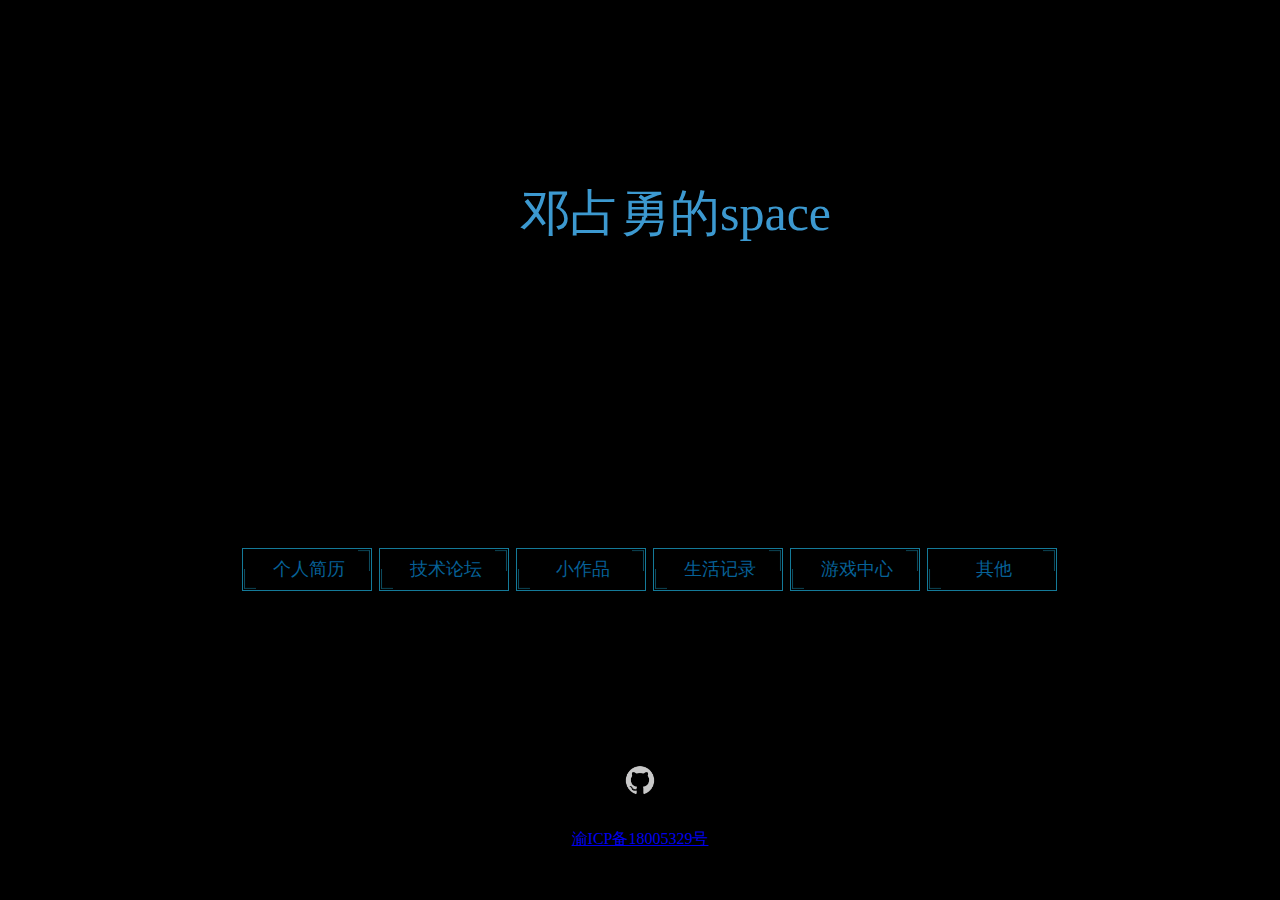
<file: index.html>
<!DOCTYPE HTML>
<html>

<head>
    <meta http-equiv="Content-Type" content="text/html; charset=utf-8">
    <title>首页</title>

    <link href="css/index_style.css" rel="stylesheet" type="text/css">
    <script src="js/jquery.min.js"></script>
    <script src="js/index.js"></script>
</head>

<body>

    <div class="index_page">
        <h1 id="index_title">邓占勇的space</h1>
        <div class="nav">
            <a class="gv" href="otherpages/RecordOfExperience/index.html">个人简历</a>
            <a class="gv" href="#">技术论坛</a>
            <a class="gv" href="otherpages/ExhibitionOfWorks/index.html">小作品</a>
            <a class="gv" href="#">生活记录</a>
            <a class="gv" href="otherpages/game/game_index.html">游戏中心</a>
            <a class="gv" href="#">其他</a>
        </div>
        <div class="Related_links">
            <a href="https://github.com/CTBUdzy" target="_blank"><img src="images/github.png" class="Related_L"></a>
        </div>
        <div id="footer">
            <a href="http://www.miitbeian.gov.cn">渝ICP备18005329号</a>
        </div>
    </div>

</body>

</html>
</file>
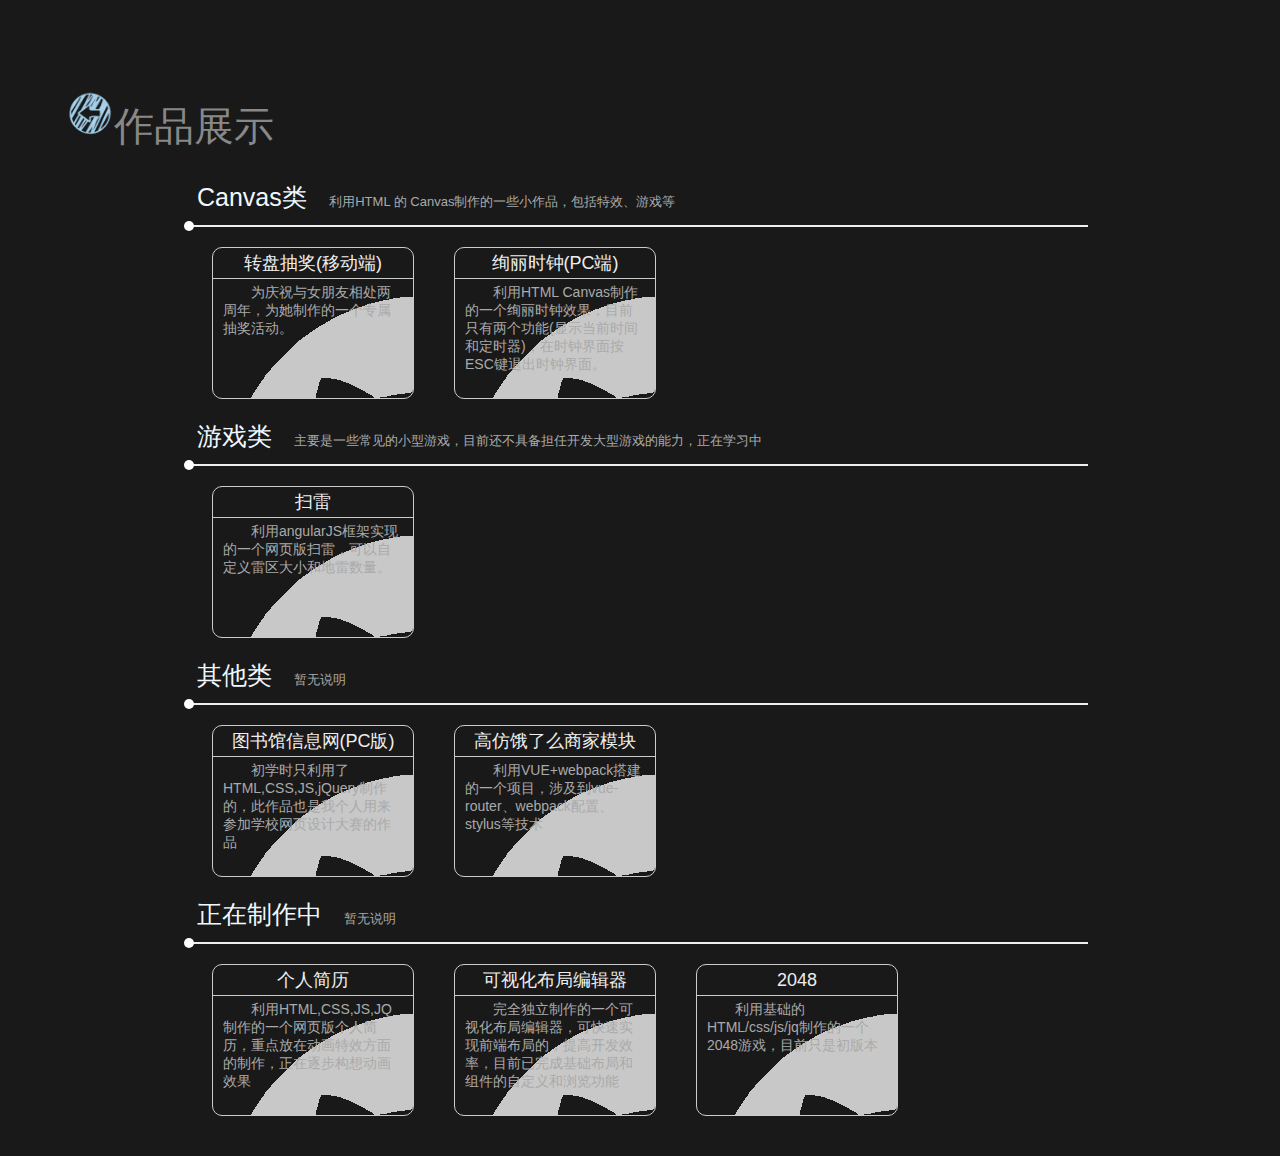
<file: otherpages/ExhibitionOfWorks/index.html>
<!DOCTYPE HTML>
<html>

<head>
    <meta http-equiv="Content-Type" content="text/html; charset=utf-8">
    <title>作品展示区</title>
    <link href="Works.css" rel="stylesheet" type="text/css">
    <script src="../../js/jquery.min.js"></script>
    <script src="worksdata.js"></script>
</head>

<body>
    <div id="title">
        <div>
            <span id="return"><img src="../../images/return.png"></span>作品展示
        </div>
        <div style="clear:both;"></div>
    </div>
    <div class="mygame_content">
        <!--作品分类标题模板-->
        <div id="category" style="display:none;" class="category_model">
            <div class="title_wraper">
                <span class="title"></span>
                <div class="circle"></div>
            </div>
            <span class="desc"></span>
        </div>
        <!--作品模板-->
        <div class="game_models" id="clone_models" style="display:none;">
            <div class="work_name">
                <span class="title">标题</span>
				<span><img src="images/githublogo.png" class="logo"></span>
			</div>
            <div class="game_content">
                <p class="describe">作品描述。</p>
            </div>
        </div>
    </div>
    <script>
        $(function () {
            for (var i = 0; i < works.length; i++) {
                var category = $("#category").clone(true);
                category.removeAttr('id');
                category.find('.title').text(works[i].title);
                category.find('.desc').text(works[i].desc);
                category.show();
                $(".mygame_content").append(category);
                if (works[i].contents.length == 0) {
                    var nocontent = $('<P class="noContent">暂无内容......</p>');
                    $(".mygame_content").append(nocontent);
                }
                for (var j = 0; j < works[i].contents.length; j++) {
                    var model = $("#clone_models").clone(true);
                    model.removeAttr('id');
                    model.data("src", works[i].contents[j].src);
                    model.find('.work_name .title').text(works[i].contents[j].work_name);
					model.find('.work_name .logo').data("src", works[i].contents[j].githubSrc);
//                    model.find('.work_name .githubSrc').attr("src",works[i].contents[j].githubSrc);
                    model.find('.describe').text(works[i].contents[j].describe);
                    model.show();
                    $(".mygame_content").append(model);
                }
                $(".mygame_content").append($("<div style='clear:both;'></div>"));
            }


            //            for (var i = 0; i < works.rows.length; i++) {
            //                var model = $("#clone_models").clone(true);
            //                model.data("src", works.rows[i].src);
            //                model.find('.work_name span').text(works.rows[i].work_name);
            //                model.find('.describe').text(works.rows[i].describe);
            //                model.show();
            //                $(".mygame_content").append(model);
            //            }
            //每个作品点击事件
            $(".game_models").each(function () {
                $(this).click(function () {
					if($(this).data('src')){
                    	window.open($(this).data('src'));
					}else{
						alert("此作品无法预览");
					}
                });
            });
			//每个作品的github地址
			$(".work_name .logo").each(function () {
                $(this).click(function (e) {
					e.stopPropagation();
					if($(this).data('src')){
                    	window.open($(this).data('src'));
					}else{
						alert("该作品的Github不存在");
					}
                });
            });
            //返回上一级页面
            $("#return").click(function () {
                window.history.go(-1);
            });
        });
    </script>
</body>

</html>
</file>
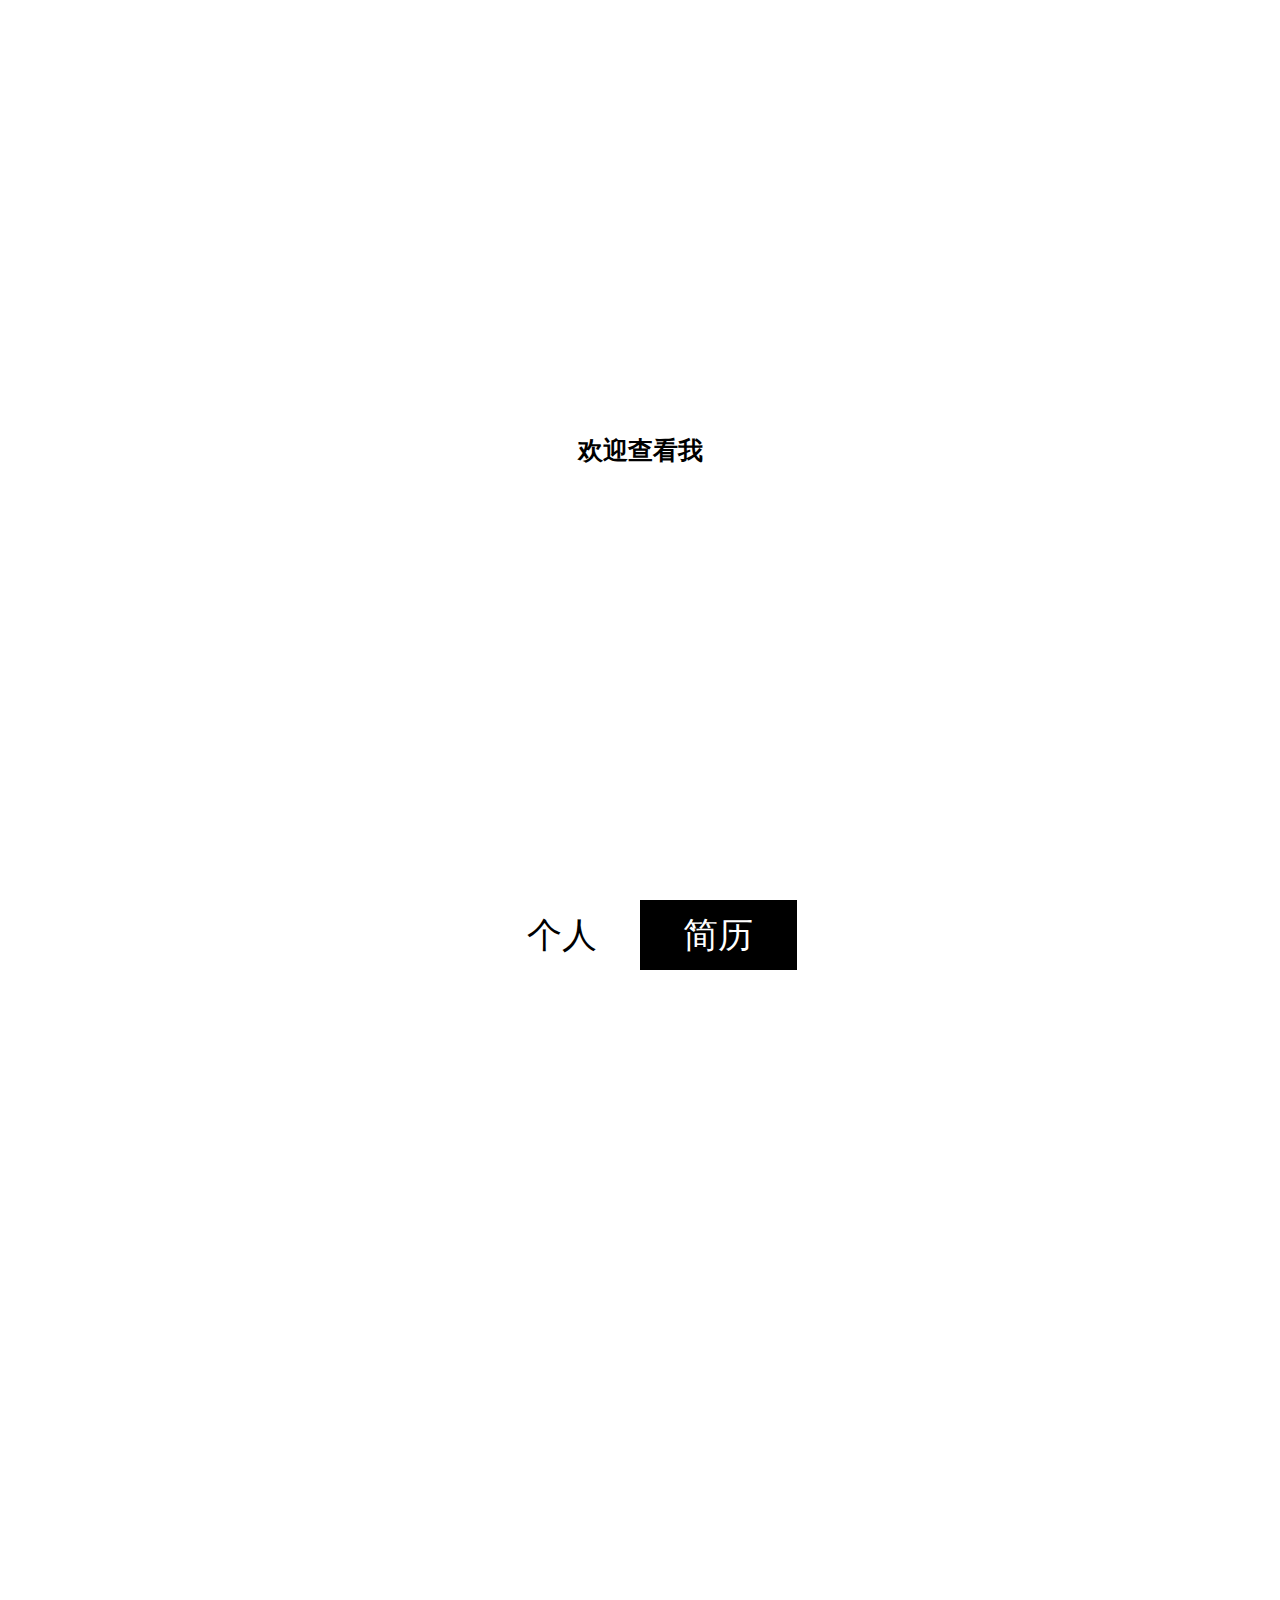
<file: otherpages/RecordOfExperience/index.html>
<!doctype html>
<html lang="en">

<head>
    <meta charset="UTF-8">
    <meta name="viewport" content="width=device-width,initial-scale=1.0,maximum-scale=1.0,minimum-scale=1.0,user-scalable=no">
    <title>个人简历</title>
    <link href="css/style.css" rel="stylesheet">
    <link href="css/Mouble.css" rel="stylesheet">
</head>

<body>
    <div class="indexAnimate">
        <div class="indexWrapper">
            <div class="first">
                <span class="cursor">|</span>
            </div>
            <div id="resume">

            </div>
            <!--存放个人简历-->
            <div id="saveresume">
                <pre>
                </pre>
            </div>
            <div class="" id="Down_switch">
                <button class="btn"><span>Turn down</span></button>
            </div>
        </div>
    </div>
    <div class="main">
        <div id="Fix_top">
            <div class="topLeft-Wrapper">
                <span>个人</span>
            </div>
            <div class="topRight-Wrapper">
                <span>简历</span>
            </div>
        </div>
        <div class="main-Content">
            <div class="fixNav">
                <span class="LinkBtn" id="LinkModel"></span>
            </div>
            <div class="LeftWrapper">
                <div class="MainLeft">
                    <div class="leftConWrapper" id="LeftContent1">
                        <div class="contentWrapper">
							<h2 class="title">基本信息</h2>
							<div class="content">
								<div class=Head_port_wrp>
									<img src="images/Head_portrait.jpg">
								</div>
								<div class="text_con">
									<p><label>姓名：</label><span>邓占勇</span></p>
									<p><label>年龄：</label><span>22岁</span></p>
									<p><label>民族：</label><span>汉族</span></p>
									<p><label>现居地：</label><span>重庆市南岸区</span></p>
									<p><label>籍贯：</label><span>重庆市开州区</span></p>
								</div>
								<div class="clear"></div>
							</div>
						</div>
                    </div>
                    <div class="leftConWrapper" id="LeftContent2">左边内容2</div>
                    <div class="leftConWrapper" id="LeftContent3">左边内容3</div>
                    <div class="leftConWrapper" id="LeftContent4">左边内容4</div>
                    <div class="leftConWrapper" id="LeftContent5">左边内容5</div>
                    <div class="leftConWrapper" id="LeftContent6">左边内容6</div>
                </div>
            </div>
            <div class="RightWrapper">
                <div class="MainRight">
                    <div class="rightConWrapper" id="RightContent6">右边内容6</div>
                    <div class="rightConWrapper" id="RightContent5">右边内容5</div>
                    <div class="rightConWrapper" id="RightContent4">右边内容4</div>
                    <div class="rightConWrapper" id="RightContent3">右边内容3</div>
                    <div class="rightConWrapper" id="RightContent2">右边内容2</div>
                    <div class="rightConWrapper" id="RightContent1">
						<p>我从来不后悔我做过的任何一件事，也许只是当时的</p>
					</div>
                </div>
            </div>
        </div>
        <div class="" id="Up_switch">
            <button class="btn"><span>Turn up</span></button>
        </div>
    </div>
	<script src="../../js/jquery.min.js"></script>
    <script src="js/data.js"></script>
    <script src="js/animation.js"></script>
    <script src="js/main.js"></script>
</body>

</html>
</file>
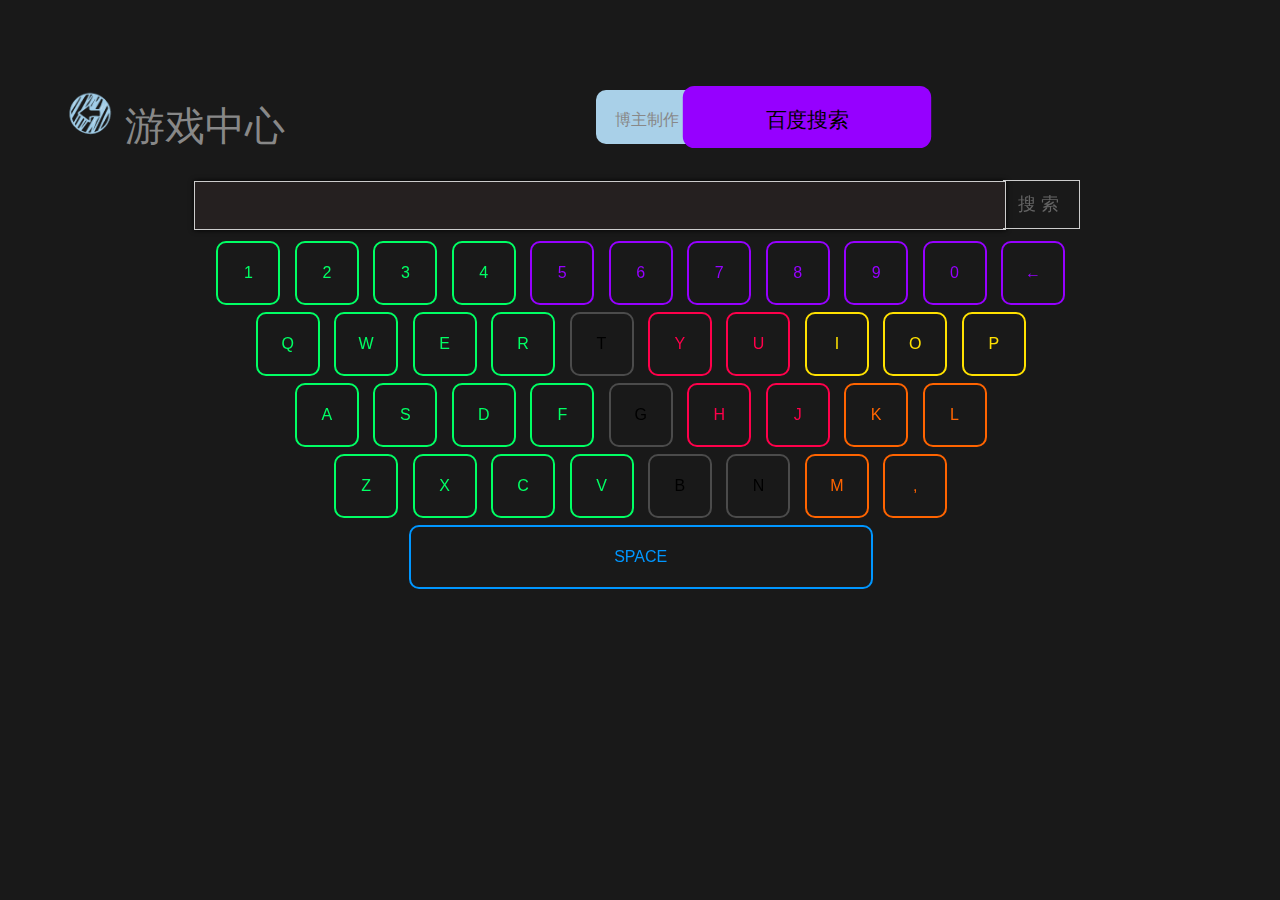
<file: otherpages/game/game_index.html>
<!DOCTYPE html>
<html>

<head>
    <meta charset="UTF-8">
    <title>游戏中心</title>
    <link href="game.css" rel="stylesheet">
    <script src="../../js/jquery.min.js"></script>
    <script src="game.js"></script>
</head>

<body>
    <div id="title">
        <div>
            <span id="return"><img src="../../images/return.png"></span> 游戏中心
        </div>
        <div id="choose">
            <div id="my_game">博主制作</div>
            <div id="baidu_game">百度搜索</div>
        </div>
        <div style="clear:both;"></div>
    </div>
    <div class="key-wrapper">
        <div>
            <input type="text" name="" id="search">
            <a id="search_btn" href="" target="_blank">搜索</a>
        </div>
        <ul>
            <li class="drum" data-key="1" data-code="49" value="">1</li>
            <li class="drum" data-key="2" data-code="50">2</li>
            <li class="drum" data-key="3" data-code="51">3</li>
            <li class="drum" data-key="4" data-code="52">4</li>
            <li class="synth" data-key="5" data-code="53">5</li>
            <li class="synth" data-key="6" data-code="54">6</li>
            <li class="synth" data-key="7" data-code="55">7</li>
            <li class="synth" data-key="8" data-code="56">8</li>
            <li class="synth" data-key="9" data-code="57">9</li>
            <li class="synth" data-key="0" data-code="48">0</li>
            <li class="synth" data-key="-" data-code="8">←</li>
        </ul>

        <ul>
            <li class="drum" data-key="q" data-code="81">q</li>
            <li class="drum" data-key="w" data-code="87">w</li>
            <li class="drum" data-key="e" data-code="69">e</li>
            <li class="drum" data-key="r" data-code="82">r</li>
            <li class="" data-key="t" data-code="84">t</li>
            <li class="bass" data-key="y" data-code="89">y</li>
            <li class="bass" data-key="u" data-code="85">u</li>
            <li class="pad" data-key="i" data-code="73">i</li>
            <li class="pad" data-key="o" data-code="79">o</li>
            <li class="pad" data-key="p" data-code="80">p</li>
        </ul>

        <ul>
            <li class="drum" data-key="a" data-code="65">a</li>
            <li class="drum" data-key="s" data-code="83">s</li>
            <li class="drum" data-key="d" data-code="68">d</li>
            <li class="drum" data-key="f" data-code="70">f</li>
            <li class="" data-key="g" data-code="71">g</li>
            <li class="bass" data-key="h" data-code="72">h</li>
            <li class="bass" data-key="j" data-code="74">j</li>
            <li class="loop" data-key="k" data-code="75">k</li>
            <li class="loop" data-key="l" data-code="76">l</li>
        </ul>

        <ul>
            <li class="drum" data-key="z" data-code="90">z</li>
            <li class="drum" data-key="x" data-code="88">x</li>
            <li class="drum" data-key="c" data-code="67">c</li>
            <li class="drum" data-key="v" data-code="86">v</li>
            <li class="" data-key="b" data-code="66">b</li>
            <li class="" data-key="n" data-code="78">n</li>
            <li class="loop" data-key="m" data-code="77">m</li>
            <li class="loop" data-key="," data-code="188">,</li>
        </ul>

        <ul>
            <li class="effect" data-key=" " data-code="32">SPACE</li>
        </ul>

    </div>
	<div class="mygame_content">
        <div class="game_models">
			<div class="game_name">
				<span>扫雷</span></div>
			<div class="game_content">
				<p>利用angularJS框架实现的一个网页版扫雷。</p>
			</div>
		</div>
		<div class="game_models">
			<div class="game_name">
				<span>扫雷</span></div>
			<div class="game_content">
				<p>利用angularJS框架实现的一个网页版扫雷。</p>
			</div>
		</div>
		<div class="game_models">
			<div class="game_name">
				<span>扫雷</span></div>
			<div class="game_content">
				<p>利用angularJS框架实现的一个网页版扫雷。</p>
			</div>
		</div>
		<div class="game_models">
			<div class="game_name">
				<span>扫雷</span></div>
			<div class="game_content">
				<p>利用angularJS框架实现的一个网页版扫雷。</p>
			</div>
		</div>
		<div class="game_models">
			<div class="game_name">
				<span>扫雷</span></div>
			<div class="game_content">
				<p>利用angularJS框架实现的一个网页版扫雷。</p>
			</div>
		</div>
		<div class="game_models">
			<div class="game_name">
				<span>扫雷</span></div>
			<div class="game_content">
				<p>利用angularJS框架实现的一个网页版扫雷。</p>
			</div>
		</div>
    </div>

</body>

</html>
</file>
<file: css/index_style.css>
body,
html {
    margin: 0 auto;
    overflow: hidden;
    height: 100%;
}


/*首页*/

#index_title {
    color: #3c99d0;
    font-weight: 100;
    font-size: 50px;
    padding: 0px;
    margin: 0px;
    text-align: center;
    position: absolute;
    top: 20%;
    left: 50%;
    margin-left: -120px;
}

.index_page {
    margin: 0 auto;
    width: 100%;
    height: 100%;
    background-color: #000;
    position: relative;
}

.index_page .nav {
    height: auto;
    position: absolute;
    z-index: 30;
    top: 60%;
    left: 50%;
    margin-left: -400px;
}

.index_page .nav a.gv {
    text-decoration: none;
    background: url(img/nav_gv.png) no-repeat 0px 0px;
    display: inline-block;
    text-align: center;
    line-height: 43px;
    cursor: pointer;
    float: left;
    /*左浮动*/
    width: 133px;
    height: 45px;
    margin: 8px 2px 8px 2px;
    font: 18px/43px 'microsoft yahei';
    color: #066197;
}

.index_page .nav a.gv:hover {
    background: url(img/nav_gv.png) no-repeat 0px -43px;
    color: #3c99d0;
    -webkit-box-shadow: 0 0 10px #1d7eb8;
    transition-duration: 0.5s;
}

#footer {
    color: #fff;
    position: absolute;
    bottom: 50px;
    width: 100%;
    text-align: center;
}


/*相关链接*/

.Related_links {
    text-align: center;
    position: absolute;
    top: 85%;
    width: 100%;
}

.Related_links img {
    height: 30px;
    width: 30px;
}
</file>
<file: otherpages/ExhibitionOfWorks/Works.css>
html,
body {
    background: rgb(25, 25, 25);
    font-family: Arial, sans-serif;
    -webkit-font-smoothing: antialiased;
    margin: 0 auto;
    height: 100%;
    width: 100%;
}

a {
    color: rgb(100, 100, 100);
    text-decoration: none;
}

a,
span {
    cursor: pointer;
    -webkit-transition: .5s;
    -moz-transition: .5s;
    -o-transition: .5s;
    -ms-transition: .5s;
    transition: .5s;
}

a:hover,
span:hover {
    color: rgb(255, 255, 255);
}

#title {
    color: #888;
    text-align: left;
    position: absolute;
    font-size: 40px;
    top: 10%;
    left: 5%;
    width: 90%;
    height: 60px;
}

#title div {
    float: left;
}

#return {
    display: inline-block;
    height: 50px;
    width: 50px;
}

#return img {
    height: 100%;
}

.mygame_content {
    width: 70%;
    position: absolute;
    top: 20%;
    left: 50%;
    transform: translate( -50%, 0);
    padding-bottom: 20px;
}

.game_models {
    float: left;
    display: inline-block;
    width: 200px;
    height: 150px;
    border: 1px solid #ccc;
    border-radius: 10px;
    overflow-y: hidden;
    margin: 20px;
    cursor: pointer;
    transition: 0.5s;
}

.game_models:hover {
    background: #333;
    transition: 0.5s;
    transform: scale(1.1);
    -ms-transform: scale(1.1);
    /* IE 9 */
    -moz-transform: scale(1.1);
    /* Firefox */
    -webkit-transform: scale(1.1);
    /* Safari 和 Chrome */
    -o-transform: scale(1.1);
}

.work_name {
    text-align: center;
    font-size: 18px;
    line-height: 30px;
    height: 30px;
    color: #eee;
    border-bottom: 1px solid #ccc;
}

.describe {
    color: #aaa;
    font-size: 14px;
    text-align: left;
    text-indent: 2em;
    padding: 0px 5px;
    margin: 5px
}

.category_model {
    display: inherit;
    color: aliceblue;
    text-align: left;
    border-bottom: 2px solid #eee;
    padding-bottom: 10px;
}

.category_model .title_wraper {
    font-size: 25px;
    line-height: 25px;
    padding: 5px;
    display: inline-block;
    position: relative;
}

.category_model .desc {
    color: #aaa;
    margin-left: 1em;
    font-size: 13px;
}

.category_model .title_wraper .circle {
    display: inline-block;
    position: absolute;
    height: 10px;
    width: 10px;
    background: #fff;
    left: -8px;
    bottom: -16px;
    border-radius: 50%;
}

.noContent {
    font-size: 22px;
    color: #aaa;
}
</file>
<file: otherpages/RecordOfExperience/css/style.css>
/*说明：生活记录样式表
*时间：2018-10-17
*/


/*通用样式*/

* {
    margin: 0;
    padding: 0;
}

html,
body {
    height: 100%;
    width: 100%;
    overflow: hidden;
}
.clear{
	clear: both;
}

.main {
    position: relative;
    width: 100%;
    height: 100%;
    overflow: hidden;
    position: relative;
    background: #ddd;
}


/*进入时的特效样式*/
.indexAnimate {
    height: 100%;
    background: rgb(255,255,255);
    overflow: hidden;
	color:#000;
}
.indexWrapper-second {
	transition: 3.5s ease-in;
	-moz-transition: 3.5s ease-in;
	-webkit-transition: 3.5s ease-in;
	-0-transition: 3.5s ease-in;
    background: rgb(22, 22, 22);
	color:#fff;
}

.indexWrapper {
    width: 100%;
    height: 100%;
    text-align: center;
    position: relative;
}

.indexWrapper>div {
    position: absolute;
    top: 50%;
    left: 50%;
    text-align: left;
    transform: translate(-50%, -50%);
    -o-transform: translate(-50%, -50%);
    -mox-transform: translate(-50%, -50%);
    -webkit-transform: translate(-50%, -50%);
}

.first h2,
.first p {
    text-align: left;
    display: inline-block;
    font-size: 25px;
    font-weight: 700;
}


/*自我简介*/

#saveresume {
    display: none;
}
#saveresume pre a{
	transition: 3.5s ease-in;
	-moz-transition: 3.5s ease-in;
	-webkit-transition: 3.5s ease-in;
	-0-transition: 3.5s ease-in;
	color: rgb(216,128,39);
}
#saveresume pre b{
	color: #ccc;
}


/*顶部固定模块样式*/

#Fix_top {
    display: inline-block;
    position: fixed;
    left: 50%;
    width: 320px;
    transform: translate(-50%, 0px);
    z-index: 1000;
    color: #fff;
    height: 70px;
    text-align: center;
    font-size: 0;
}

#Fix_top>div {
    position: relative;
    height: 100%;
    display: inline-block;
    width: 49%;
    font-size: 20px;
}

#Fix_top>div span {
    position: absolute;
    top: 50%;
    left: 50%;
    transform: translate(-50%, -50%);
    font-size: 35px;
}

.topLeft-Wrapper {
    background: #fff;
    color: #000;
}

.topRight-Wrapper {
    background: #000;
    color: #fff;
}


/*主体内容样式*/

.main-Content {
    width: 100%;
    height: 100%;
    overflow: hidden;
    background: #aaa;
    font-size: 0;
    text-align: center;
}


/*中间导航样式*/

.fixNav {
    position: absolute;
    left: 50%;
    top: 50%;
    height: 60%;
    width: 80px;
    text-align: center;
    transform: translate(-50%, -50%);
    -o-transform: translate(-50%, -50%);
    -mox-transform: translate(-50%, -50%);
    -webkit-transform: translate(-50%, -50%);
    z-index: 1000;
    display: flex;
    align-items: center;
    font-size: 16px;
    flex-direction: column;
    justify-content: center;
}

.LinkBtn {
    height: 30px;
    width: 30px;
    border-radius: 50%;
    margin: 8px;
    transition: ease-in 0.3s;
    -moz-transition: ease-in 0.3s;
    -webkit-transition: ease-in 0.3s;
    -o-transition: ease-in 0.3s;
}

.LinkBtn:hover,
.LinkBtn_active {
    cursor: pointer;
    box-shadow: 0 0 3px #000;
    transition: ease-out 0.3s;
    -moz-transition: ease-out 0.3s;
    -webkit-transition: ease-out 0.3s;
    -o-transition: ease-out 0.3s;
    transform: scale(1.3, 1.3);
    -moz-transform: scale(1.3, 1.3);
    -webkit-transform: scale(1.3, 1.3);
    -o-transform: scale(1.3, 1.3);
}


/*外包包含框*/

.LeftWrapper,
.RightWrapper {
    display: inline-block;
    width: 50%;
    height: 100%;
    font-size: 16px;
    text-align: center;
    align-items: center;
    position: relative;
}


/*左右边主体内容*/

.MainLeft,
.MainRight {
    position: absolute;
    width: 100%;
    min-height: 100%;
}

.MainLeft {
    background: #888;
    top: 0;
}

.MainRight {
    background: #777;
    bottom: 0;
}


/*每个模块的演示*/

.leftConWrapper,
.rightConWrapper {
    display: flex;
    align-items: center;
    box-sizing: border-box;
    padding: 30px;
    text-align: center;
}

.leftConWrapper .contentWrapper{
	width: 100%;
}
.contentWrapper .title{
	margin-bottom: 10px;
	font-size: 30px;
}
.contentWrapper .Head_port_wrp{
	width: 20%;
	float: left;
	margin-left: 20%;
}
.Head_port_wrp img{
	width: 100%;
}
.contentWrapper .text_con{
	text-align: left;
	margin-left: 5%;
	float: left;
	width: 50%;
}
.text_con p{
	line-height: 1.8em;
	font-size: 20px;
	font-weight: 400;
}

/*个人简历样式*/

#saveresume {
    min-width: 40%;
    max-width: 50%;
    height: auto;
    max-height: 80%;
    overflow-y: auto;
    border: 1px solid #eee;
}

pre {
    display: block;
    overflow: auto;
    padding: 5px 10px;
    whitewhite-space: pre-wrap;
    /* css-3 */
    whitewhite-space: -moz-pre-wrap;
    /* Mozilla, since 1999 */
    whitewhite-space: -pre-wrap;
    /* Opera 4-6 */
    whitewhite-space: -o-pre-wrap;
    /* Opera 7 */
    word-wrap: break-word;
    /* Internet Explorer 5.5+ */
    white-space: pre-wrap;
    /* Firefox */
}

#saveresume p {
    font-size: 18px;
    text-indent: 2em;
    line-height: 1.5em;
    max-width: 100%;
    color: #ccc;
    word-wrap: break-word;
    word-break: break-all;
}

#saveresume p span {
    color: red;
}

#saveresume h2 {
    line-height: 1.4em;
    font-size: 24px;
    margin-top: 5px;
    color: rgb(230, 201, 190);
    border-bottom: 2px solid rgb(230, 201, 190);
    margin-bottom: 5px;
    margin-top: 10px;
}


/*按钮效果动画*/

#Down_switch {
    position: absolute;
    left: 50%;
    transform: translate(-50%, 0);
    top: 93%;
    border: 1px solid #aaa;
    font-size: 18px;
    padding: 3px;
    cursor: pointer;
    display: none;
    animation: downswitch 2s linear infinite;
}

#Up_switch {
    position: absolute;
    left: 50%;
    transform: translate(-50%, 0);
    top: 10%;
    font-size: 18px;
    padding: 5px;
    cursor: pointer;
    animation: upswitch 2s linear infinite;
}

@keyframes downswitch {
    0% {
        box-shadow: 0 0 0 0 rgba(255, 255, 255, 0.01), 0 0 0 15px rgba(255, 255, 255, 0.1);
    }
    100% {
        box-shadow: 0 0 0 15px rgba(255, 255, 255, 0.1), 0 0 0 25px rgba(255, 255, 255, 0);
    }
}

@keyframes upswitch {
    0% {
        box-shadow: 0 0 0 0 rgba(0, 0, 0, 0.01), 0 0 0 15px rgba(0, 0, 0, 0.1);
    }
    100% {
        box-shadow: 0 0 0 15px rgba(0, 0, 0, 0.1), 0 0 0 25px rgba(0, 0, 0, 0);
    }
}

.btn {
    border: none;
    display: block;
    text-align: center;
    cursor: pointer;
    text-transform: uppercase;
    outline: none;
    overflow: hidden;
    position: relative;
    color: #fff;
    font-weight: 700;
    font-size: 15px;
    background-color: #222;
    padding: 10px 30px;
    margin: 0 auto;
    box-shadow: 0 5px 15px rgba(0, 0, 0, 0.20);
}

.btn span {
    position: relative;
    z-index: 1;
}

.btn:after {
    content: "";
    position: absolute;
    left: 0;
    top: 0;
    height: 490%;
    width: 140%;
    background: #78c7d2;
    -webkit-transition: all .5s ease-in-out;
    transition: all .5s ease-in-out;
    -webkit-transform: translateX(-98%) translateY(-25%) rotate(45deg);
    transform: translateX(-98%) translateY(-25%) rotate(45deg);
}

.btn:hover:after {
    -webkit-transform: translateX(-9%) translateY(-25%) rotate(45deg);
    transform: translateX(-9%) translateY(-25%) rotate(45deg);
}
</file>
<file: otherpages/RecordOfExperience/css/Mouble.css>
@media screen and (max-width: 700px) {
	.first{
		width: 80%;
	}
	.first p{
		font-size: 18px;
	}
	
	#saveresume {
    	min-width: 90%;
    	max-height: 80%;
		transform: translate(-50%,-55%);
	}
	#saveresume h2{
		font-size: 18px;
	}
	
	#saveresume p{
		font-size: 12px;
	}
	#Down_switch,#Up_switch{
    	font-size: 14px;
    	padding: 2px;
	}

	.btn{
		font-size: 12px;
		padding: 5px 10px;
	}
	@keyframes downswitch {
    0% {
        box-shadow: 0 0 0 0 rgba(255, 255, 255, 0.01), 0 0 0 8px rgba(255, 255, 255, 0.1);
    }
    100% {
        box-shadow: 0 0 0 5px rgba(255, 255, 255, 0.1), 0 0 0 13px rgba(255, 255, 255, 0);
    }
}

@keyframes upswitch {
    0% {
        box-shadow: 0 0 0 0 rgba(0, 0, 0, 0.01), 0 0 0 8px rgba(0, 0, 0, 0.1);
    }
    100% {
        box-shadow: 0 0 0 8px rgba(0, 0, 0, 0.1), 0 0 0 13px rgba(0, 0, 0, 0);
    }
}
	
	/*静态简历部分*/
	#Fix_top{
		width: 105%;
		height: 50px;
	}
	#Fix_top>div span{
		font-size: 25px;
		letter-spacing: 10px;
	}
	
	.fixNav span{
		width: 20px;
		height: 20px;
	}
	
	/*每个单独模块*/
	.leftConWrapper,
	.rightConWrapper {
		display: flex;
		align-items: center;
		box-sizing: border-box;
		padding: 5px;
		text-align: center;
	}
	.leftConWrapper .contentWrapper{
		width: 100%;
	}
	.contentWrapper .title{
		margin-bottom: 10px;
		font-size: 20px;
	}
	.contentWrapper .content{
		width: 100%;
		text-align: center;
	}
	.contentWrapper .Head_port_wrp{
		width: 100%;
		text-align: center;
		float: none;
	}
	.Head_port_wrp img{
		width: 50%;
	}
	.contentWrapper .text_con{
		text-align: left;
		margin-left: 5%;
		width: 85%;
	}
	.text_con p{
		line-height: 1.8em;
		font-size: 14px;
		font-weight: 400;
	}

}
</file>
<file: otherpages/game/game.css>
html,
body {
    background: rgb(25, 25, 25);
    
    font-family: Arial, sans-serif;
    -webkit-font-smoothing: antialiased;
    margin: 0 auto;
    height: 100%;
    width: 100%;
}

a {
    color: rgb(100, 100, 100);
    text-decoration: none;
}

a,
span {
    cursor: pointer;
    -webkit-transition: .5s;
    -moz-transition: .5s;
    -o-transition: .5s;
    -ms-transition: .5s;
    transition: .5s;
}

a:hover,
span:hover {
    color: rgb(255, 255, 255);
}

.key-wrapper {
    position: absolute;
    top: calc(50% - 30vmin);
    left: calc(50% - 446px);
	-webkit-transition: 1.8s;
    -moz-transition: 1.8s;
    -o-transition: 1.8s;
    -ms-transition: 1.8s;
    transition: 1.8s;
	transform-style: preserve-3d;
	-ms-transform-style: preserve-3d;
	-moz-transform-style: preserve-3d;
	-webkit-transform-style: preserve-3d;
	-o-transform-style: preserve-3d;
	-o-transform-origin:100% 50%;
	transform-origin:100% 50%;
	z-index: 10;
}
.key-wrapper.hidden{
	transform-style: preserve-3d;
	-ms-transform-style: preserve-3d;
	-moz-transform-style: preserve-3d;
	-webkit-transform-style: preserve-3d;
	-o-transform-style: preserve-3d;
	transform:rotateY(-90deg);
	-ms-transform:rotateY(-90deg); 	/* IE 9 */
	-moz-transform:rotateY(-90deg); 	/* Firefox */
	-webkit-transform:rotateY(-90deg); /* Safari 和 Chrome */
	-o-transform:rotateY(-90deg);
	-webkit-transition: 1.5s;
    -moz-transition: 1.5s;
    -o-transition: 1.5s;
    -ms-transition: 1.5s;
    transition: 1.5s;
	z-index: 0;
}
.mygame_content {
	width: 992px;
	height: 500px;
	position: absolute;
    top: calc(50% - 30vmin);
    left: calc(50% - 446px);
    -o-transform-origin:0% 50%;
	transform-origin:0% 50%;
	transform-style: preserve-3d;
	-ms-transform-style: preserve-3d;
	-moz-transform-style: preserve-3d;
	-webkit-transform-style: preserve-3d;
	-o-transform-style: preserve-3d;
	transform:rotateY(90deg);
	-ms-transform:rotateY(90deg); 	/* IE 9 */
	-moz-transform:rotateY(90deg); 	/* Firefox */
	-webkit-transform:rotateY(90deg); /* Safari 和 Chrome */
	-o-transform:rotateY(90deg);
	-webkit-transition: 1.8s;
    -moz-transition: 1.8s;
    -o-transition: 1.8s;
    -ms-transition: 1.8s;
    transition: 1.8s;
	z-index: 10;
}
.mygame_content.hidden{
	transform-style: preserve-3d;
	-ms-transform-style: preserve-3d;
	-moz-transform-style: preserve-3d;
	-webkit-transform-style: preserve-3d;
	-o-transform-style: preserve-3d;
	transform:rotateY(0deg);
	-ms-transform:rotateY(0deg); 	/* IE 9 */
	-moz-transform:rotateY(0deg); 	/* Firefox */
	-webkit-transform:rotateY(0deg); /* Safari 和 Chrome */
	-o-transform:rotateY(0deg);
	-webkit-transition: 1.5s;
    -moz-transition: 1.5s;
    -o-transition: 1.5s;
    -ms-transition: 1.5s;
    transition: 1.5s;
	z-index: 0;
}

.key-wrapper ul {
    text-align: center;
    white-space: nowrap;
    padding-right: 40px;
    padding: 0px;
}

li {
    display: inline-block;
    margin: -0.5vmin 5px;
    width: 50px;
    height: 50px;
    padding: 5px;
    border: 2px solid rgb(75, 75, 75);
    border-radius: 10px;
    line-height: 50px;
    text-align: center;
    text-transform: uppercase;
    -moz-user-select: none;
    -khtml-user-select: none;
    -webkit-user-select: none;
    user-select: none;
    -webkit-transition: .5s;
    -moz-transition: .5s;
    -o-transition: .5s;
    -ms-transition: .5s;
    transition: .5s;
}

li:hover {
    cursor: pointer;
    color: rgb(255, 255, 255);
}

[data-code="32"] {
    width: 450px;
}

.active {
    -webkit-transition: 0s;
    -moz-transition: 0s;
    -ms-transition: 0s;
    transition: 0s;
    transform: scale(1.15);
}

.drum {
    border-color: rgb(0, 255, 100);
    color: rgb(0, 255, 100);
}

.drum.active {
    color: rgb(75, 75, 75);
    background-color: rgb(0, 255, 100);
}

.pad {
    border-color: rgb(255, 225, 0);
    color: rgb(255, 225, 0);
}

.pad.active {
    color: rgb(75, 75, 75);
    background-color: rgb(255, 225, 0);
}

.loop {
    border-color: rgb(255, 100, 0);
    color: rgb(255, 100, 0);
}

.loop.active {
    color: rgb(75, 75, 75);
    background-color: rgb(255, 100, 0);
}

.bass {
    border-color: rgb(255, 0, 75);
    color: rgb(255, 0, 75);
}

.bass.active {
    color: rgb(75, 75, 75);
    background-color: rgb(255, 0, 75);
}

.synth {
    border-color: rgb(150, 0, 255);
    color: rgb(150, 0, 255);
}

.synth.active {
    color: rgb(75, 75, 75);
    background-color: rgb(150, 0, 255);
}

.effect {
    border-color: rgb(0, 150, 255);
    color: rgb(0, 150, 255);
}

.effect.active {
    color: rgb(75, 75, 75);
    background-color: rgb(0, 150, 255);
}

#search {
    width: 50em;
    height: 45px;
    line-height: 30px;
    background: rgba(150, 100, 100, 0.1);
    border: 1px solid #ccc;
    box-shadow: 0 0 5px rgb(0, 0, 0);
    outline: none;
    color: #fff;
    font-size: 16px;
    padding-left: 0.5em;
}

#search_btn {
    height: 47px;
    line-height: 47px;
    font-size: 18px;
    letter-spacing: 5px;
    padding: 0px 15px;
    position: relative;
    left: -7px;
    top: 0px;
    text-decoration: none;
    display: inline-block;
    border: 1px solid #ccc;
    border-left: none;
}

#title {
    color: #888;
    text-align: left;
    position: absolute;
    font-size: 40px;
    top: 10%;
    left: 5%;
    width: 90%;
    height: 60px;
}

#title div {
    float: left;
}

#return {
    display: inline-block;
    height: 50px;
    width: 50px;
}

#return img {
    height: 100%;
}

#choose {
    margin-left: 27%;
    font-size: 16px;
    height: 90%;
    background: rgb(169, 208, 232);
    border-radius: 10px;
    cursor: pointer;
}

#choose div {
    height: 100%;
    line-height: 60px;
    padding: 0px 1.2em;
    -webkit-transition: .5s;
    -moz-transition: .5s;
    -o-transition: .5s;
    -ms-transition: .5s;
    transition: .5s;
}

#choose #my_game.active {
    -webkit-transition: .5s;
    -moz-transition: .5s;
    -o-transition: .5s;
    -ms-transition: .5s;
    transition: .5s;
    padding: 0px 3.5em;
    font-size: 18px;
    border-radius: 10px;
    background: rgb(150, 0, 255);
    color: #000;
}

#choose #baidu_game.active {
    -webkit-transition: .5s;
    -moz-transition: .5s;
    -o-transition: .5s;
    -ms-transition: .5s;
    transition: .5s;
    padding: 0px 4em;
    font-size: 18px;
    border-radius: 10px;
    background: rgb(150, 0, 255);
    color: #000;
}
.game_models{
	float: left;
	display: inline-block;
	width: 200px;
	height: 150px;
	border: 1px solid #ccc;
	border-radius: 10px;
	overflow-y: hidden;
	margin: 20px;
	cursor: pointer;
	transition: 0.5s;
}
.game_models:hover{
	background: #333;
	transition: 0.5s;
	 transform: scale(1.1);
    -ms-transform:scale(1.1);     /* IE 9 */
    -moz-transform:scale(1.1);     /* Firefox */
    -webkit-transform:scale(1.1); /* Safari 和 Chrome */
    -o-transform:scale(1.1);
}
.game_name{
	text-align: center;
	font-size: 20px;
	height: 30px;
	color: #eee;
	border-bottom: 1px solid #ccc;
}
.game_models .game_content p{
	color: #ccc;
	font-size: 16px;
	text-align: left;
	text-indent: 2em;
	padding: 0px 5px;
}
</file>
